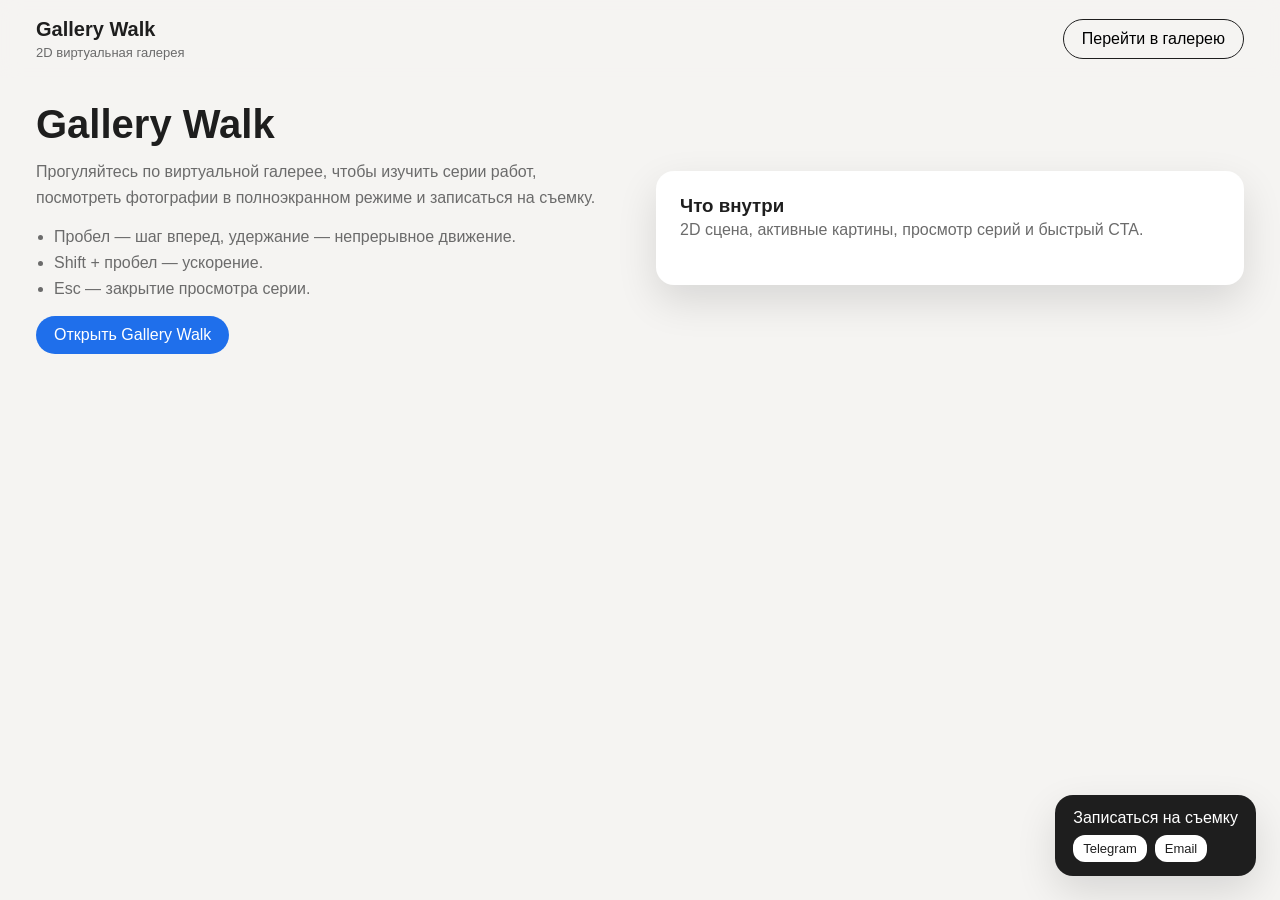
<file: index.html>
<!doctype html>
<html lang="ru">
  <head>
    <meta charset="UTF-8" />
    <meta name="viewport" content="width=device-width, initial-scale=1.0" />
    <title>Gallery Walk</title>
    <link rel="stylesheet" href="styles.css" />
  </head>
  <body>
    <div id="app">
      <header class="topbar">
        <div class="brand">
          <span class="brand__title">Gallery Walk</span>
          <span class="brand__subtitle">2D виртуальная галерея</span>
        </div>
        <nav class="topbar__nav">
          <button id="startGallery" class="ghost-button">Перейти в галерею</button>
        </nav>
      </header>

      <main id="main" class="main"></main>

      <aside class="cta">
        <div class="cta__content">
          <span>Записаться на съемку</span>
          <div class="cta__links">
            <a class="cta__link" href="https://t.me/" target="_blank" rel="noreferrer">Telegram</a>
            <a class="cta__link" href="mailto:hello@example.com">Email</a>
          </div>
        </div>
      </aside>

      <div id="seriesModal" class="modal" aria-hidden="true">
        <div class="modal__backdrop"></div>
        <div class="modal__content" role="dialog" aria-modal="true">
          <button id="closeSeries" class="modal__close" aria-label="Закрыть">✕</button>
          <div class="modal__header">
            <h2 id="seriesTitle"></h2>
            <p id="seriesDescription"></p>
          </div>
          <div class="modal__viewer">
            <button id="prevSlide" class="viewer__nav">◀</button>
            <div class="viewer__frame">
              <img id="seriesImage" alt="" />
            </div>
            <button id="nextSlide" class="viewer__nav">▶</button>
          </div>
          <div class="modal__footer">
            <button id="backToGallery" class="primary">Назад в галерею</button>
            <a class="primary" href="https://t.me/" target="_blank" rel="noreferrer">Записаться</a>
          </div>
        </div>
      </div>
    </div>

    <script src="app.js" type="module"></script>
  </body>
</html>
</file>
<file: styles.css>
:root {
  color-scheme: light;
  font-family: "Inter", "Segoe UI", sans-serif;
  --bg: #f5f4f2;
  --ink: #1e1e1e;
  --accent: #1f6feb;
  --muted: #6b6b6b;
  --panel: #ffffff;
  --shadow: 0 16px 40px rgba(0, 0, 0, 0.12);
}

* {
  box-sizing: border-box;
  margin: 0;
  padding: 0;
}

body {
  background: var(--bg);
  color: var(--ink);
}

a {
  color: inherit;
  text-decoration: none;
}

button {
  font: inherit;
  border: none;
  cursor: pointer;
}

.topbar {
  position: sticky;
  top: 0;
  background: rgba(245, 244, 242, 0.92);
  backdrop-filter: blur(10px);
  display: flex;
  align-items: center;
  justify-content: space-between;
  padding: 18px 36px;
  z-index: 4;
}

.brand {
  display: flex;
  flex-direction: column;
  gap: 4px;
}

.brand__title {
  font-weight: 700;
  font-size: 20px;
}

.brand__subtitle {
  font-size: 13px;
  color: var(--muted);
}

.ghost-button {
  padding: 10px 18px;
  border-radius: 999px;
  border: 1px solid var(--ink);
  background: transparent;
}

.main {
  min-height: calc(100vh - 120px);
  padding: 24px 36px 120px;
}

.intro {
  display: grid;
  grid-template-columns: repeat(auto-fit, minmax(280px, 1fr));
  gap: 32px;
  align-items: center;
}

.intro h1 {
  font-size: 40px;
  margin-bottom: 12px;
}

.intro p {
  margin-bottom: 18px;
  color: var(--muted);
  line-height: 1.6;
}

.intro ul {
  list-style: disc;
  padding-left: 18px;
  margin-bottom: 18px;
  color: var(--muted);
  display: grid;
  gap: 8px;
}

.intro__panel {
  background: var(--panel);
  padding: 24px;
  border-radius: 18px;
  box-shadow: var(--shadow);
}

.gallery {
  background: linear-gradient(180deg, #fdfbfb 0%, #f1efed 100%);
  border-radius: 28px;
  padding: 24px;
  box-shadow: var(--shadow);
  overflow: hidden;
  position: relative;
}

.gallery__hud {
  display: flex;
  justify-content: space-between;
  margin-bottom: 16px;
  color: var(--muted);
  font-size: 14px;
}

.gallery__viewport {
  position: relative;
  height: 320px;
  overflow: hidden;
  border-radius: 20px;
  background: #f7f7f7;
}

.gallery__world {
  position: absolute;
  top: 0;
  left: 0;
  height: 100%;
  display: flex;
  align-items: flex-end;
  gap: 120px;
  padding: 0 120px;
}

.gallery__floor {
  position: absolute;
  bottom: 40px;
  left: 0;
  height: 4px;
  width: 100%;
  background: #d7d4d1;
}

.room {
  position: relative;
  height: 100%;
}

.room__label {
  position: absolute;
  top: 18px;
  left: 0;
  font-size: 13px;
  color: var(--muted);
}

.painting {
  width: 140px;
  height: 180px;
  background: #ffffff;
  border: 4px solid #e0dedb;
  box-shadow: 0 10px 18px rgba(0, 0, 0, 0.12);
  position: absolute;
  bottom: 60px;
  display: flex;
  align-items: center;
  justify-content: center;
  text-align: center;
  padding: 12px;
  font-size: 12px;
}

.painting.active {
  border-color: var(--accent);
  transform: translateY(-6px);
}

.character {
  position: absolute;
  bottom: 44px;
  width: 48px;
  height: 90px;
  background: linear-gradient(180deg, #444 0%, #111 100%);
  border-radius: 24px 24px 14px 14px;
}

.character.walk {
  animation: walk 0.6s infinite alternate;
}

@keyframes walk {
  from {
    transform: translateY(0);
  }
  to {
    transform: translateY(-4px);
  }
}

.interaction {
  position: absolute;
  bottom: 200px;
  left: 0;
  background: var(--panel);
  padding: 12px 16px;
  border-radius: 12px;
  box-shadow: var(--shadow);
  display: none;
  flex-direction: column;
  gap: 8px;
  min-width: 200px;
}

.interaction.visible {
  display: flex;
}

.primary {
  background: var(--accent);
  color: #fff;
  padding: 10px 18px;
  border-radius: 999px;
  text-align: center;
  display: inline-block;
}

.controls {
  margin-top: 20px;
  display: flex;
  flex-wrap: wrap;
  gap: 12px;
  align-items: center;
}

.controls__button {
  padding: 10px 18px;
  border-radius: 12px;
  background: #fff;
  border: 1px solid #ddd;
}

.cta {
  position: fixed;
  right: 24px;
  bottom: 24px;
  background: var(--ink);
  color: #fff;
  padding: 14px 18px;
  border-radius: 18px;
  z-index: 5;
  box-shadow: var(--shadow);
}

.cta__content {
  display: flex;
  flex-direction: column;
  gap: 8px;
}

.cta__links {
  display: flex;
  gap: 8px;
}

.cta__link {
  padding: 6px 10px;
  background: #fff;
  color: var(--ink);
  border-radius: 12px;
  font-size: 13px;
}

.modal {
  position: fixed;
  inset: 0;
  display: none;
  align-items: center;
  justify-content: center;
  z-index: 10;
}

.modal.open {
  display: flex;
}

.modal__backdrop {
  position: absolute;
  inset: 0;
  background: rgba(0, 0, 0, 0.6);
}

.modal__content {
  position: relative;
  background: var(--panel);
  padding: 32px;
  border-radius: 24px;
  max-width: 900px;
  width: calc(100% - 48px);
  z-index: 1;
  box-shadow: var(--shadow);
}

.modal__close {
  position: absolute;
  top: 18px;
  right: 18px;
  background: transparent;
  font-size: 18px;
}

.modal__header {
  margin-bottom: 20px;
}

.modal__header p {
  color: var(--muted);
  margin-top: 8px;
}

.modal__viewer {
  display: grid;
  grid-template-columns: auto 1fr auto;
  gap: 16px;
  align-items: center;
}

.viewer__frame {
  background: #fafafa;
  border-radius: 18px;
  min-height: 320px;
  display: flex;
  align-items: center;
  justify-content: center;
  padding: 16px;
}

.viewer__frame img {
  max-width: 100%;
  max-height: 360px;
  border-radius: 16px;
}

.viewer__nav {
  background: #f0f0f0;
  padding: 12px 16px;
  border-radius: 999px;
}

.modal__footer {
  margin-top: 24px;
  display: flex;
  gap: 12px;
  flex-wrap: wrap;
}

@media (max-width: 700px) {
  .topbar {
    flex-direction: column;
    gap: 12px;
    align-items: flex-start;
  }

  .gallery__viewport {
    height: 260px;
  }

  .modal__content {
    padding: 24px;
  }

  .modal__viewer {
    grid-template-columns: 1fr;
  }

  .viewer__nav {
    width: 100%;
  }
}
</file>
